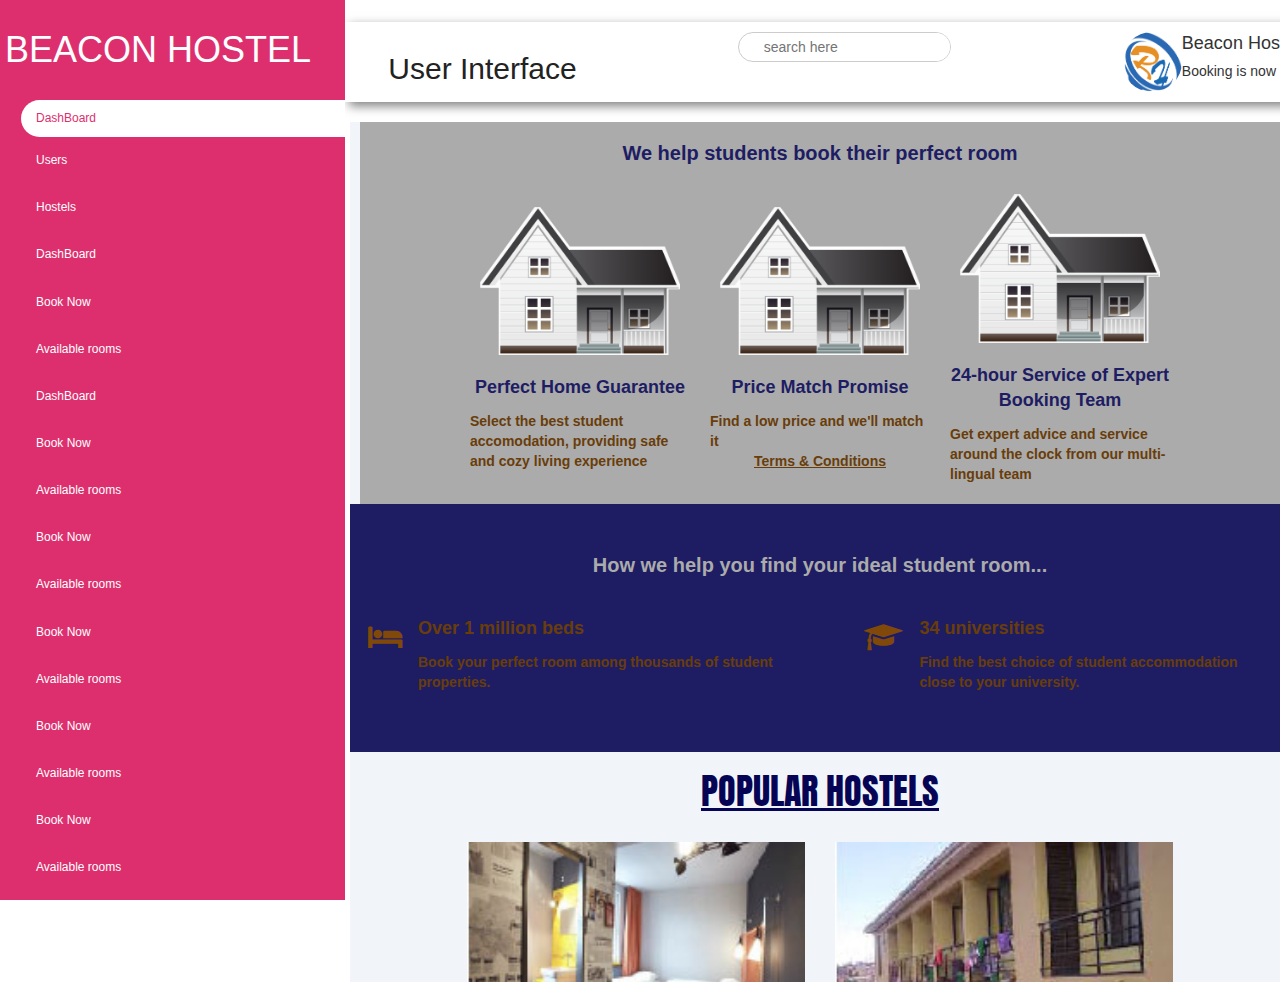
<file: user-interface/index.html>
<!DOCTYPE html>
<html lang="en">
<head>
    <meta charset="UTF-8">
    <meta http-equiv="X-UA-Compatible" content="IE=edge">
    <meta name="viewport" content="width=device-width, initial-scale=1.0">
    <title>DashBoard</title>
    <link rel="stylesheet" href="style.css">
    <link rel="stylesheet" href="https://maxst.icons8.com/vue-static/landings/line-awesome/line-awesome/1.3.0/css/line-awesome.min.css">


    <link rel="stylesheet" href="bootstrap-5.0.2-dist/css/bootstrap-reboot.min.css">
    <link rel="stylesheet" href="bootstrap-5.0.2-dist/js/bootstrap.min.js">
    <link rel="stylesheet" href="https://cdnjs.cloudflare.com/ajax/libs/font-awesome/5.15.4/css/all.min.css" integrity="sha512-Fo3rlrZj/k7ujTnHg4CGR2D7kSs0v4LLanw2qksYuRlEzO+tcaEPQogQ0KaoGN26/zrn20ImR1DfuLWnOo7aBA==" crossorigin="anonymous" referrerpolicy="no-referrer" />
    <script src="https://cdnjs.cloudflare.com/ajax/libs/bootstrap/4.6.1/js/bootstrap.min.js" integrity="sha512-UR25UO94eTnCVwjbXozyeVd6ZqpaAE9naiEUBK/A+QDbfSTQFhPGj5lOR6d8tsgbBk84Ggb5A3EkjsOgPRPcKA==" crossorigin="anonymous" referrerpolicy="no-referrer"></script>
    <link rel="stylesheet" href="bootstrap.min.css">
     <link rel="stylesheet" href="https://cdnjs.cloudflare.com/ajax/libs/font-awesome/4.7.0/css/font-awesome.min.css">
    <link href="https://fonts.googleapis.com/css?family=Anton|Cabin|Lato|Fjala+One|Montserrat|Roboto&display=swap" rel="stylesheet">
</head>
<body>
    <input type="checkbox" id="nav-toggle">
    <header>
        <div class="header">
            <h2>
                <label for="nav-toggle" class="nav-nav-toggle">
                    <span class="toggle las la-bars"></span>
                    <span class="toggles las la-bars" style="display: none;"></span>
                </label>
                User Interface
            </h2>
            <div class="search-wrapper">
                <span class="las la-search"></span>
                <input type="search" placeholder="search here" />
            </div>
            <div class="user-wrapper"style="display:flex;">
                <img src="images/BH5.png"width="60px" height="60px" alt="">
                <div class="book-now">
                    <h4>Beacon Hostel</h4>
                    <h5>Booking is now</h5>
                </div>
            </div>
            <div>
            </div>
        </div>
    </header>
    <div class="sidebar">
        <div class="sidebar-brand">
            <h1><span class="lab la-accusoft">
                <div class="item00">
                    <span>BEACON HOSTEL</span>
                </div>
            </span></h1>
        </div>
        <div class="sidebar-menu">
            <ul>
                <li>
                    <a href="" class="active"><span class="las la-igloo"></span>
                        <div class="item0">
                            <span>DashBoard</span>
                        </div>
                    </a>
                </li>
                <li>
                    <a href=""><span class="las la-users"></span>
                        <div class="item1">Users</div>
                    </a>
                </li>
                <li>
                    <a href=""><span class="las la-clipboard-list"></span>
                        <span class="item2">Hostels</span>
                    </a>
                </li>
                <li>
                    <a href=""><span class="las la-igloo"></span>
                        <span class="item3">DashBoard</span>
                    </a>
                </li>
                <li>
                    <a href=""><span class="las la-user-circle"></span>
                        <span class="item4">Book Now</span>
                    </a>
                </li>
                <li>
                    <a href=""><span class="las la-clipboard-list"></span>
                        <span class="item5">Available rooms</span>
                    </a>
                </li>
                <li>
                    <a href=""><span class="las la-igloo"></span>
                        <span class="item6">DashBoard</span>
                    </a>
                </li>
                <li>
                    <a href=""><span class="las la-user-circle"></span>
                        <span class="item7">Book Now</span>
                    </a>
                </li>
                <li>
                    <a href=""><span class="las la-clipboard-list"></span>
                        <span class="item8">Available rooms</span>
                    </a>
                </li>
                <li>
                    <a href=""><span class="las la-user-circle"></span>
                        <span class="item9">Book Now</span>
                    </a>
                </li>
                <li>
                    <a href=""><span class="las la-clipboard-list"></span>
                        <span class="item10">Available rooms</span>
                    </a>
                </li>
                <li>
                    <a href=""><span class="las la-user-circle"></span>
                        <span class="item11">Book Now</span>
                    </a>
                </li>
                <li>
                    <a href=""><span class="las la-clipboard-list"></span>
                        <span class="item12">Available rooms</span>
                    </a>
                </li>
                <li>
                    <a href=""><span class="las la-user-circle"></span>
                        <span class="item13">Book Now</span>
                    </a>
                </li>
                <li>
                    <a href=""><span class="las la-clipboard-list"></span>
                        <span class="item14">Available rooms</span>
                    </a>
                </li>
                <li>
                    <a href=""><span class="las la-user-circle"></span>
                        <span class="item15">Book Now</span>
                    </a>
                </li>
                <li>
                    <a href=""><span class="las la-clipboard-list"></span>
                        <span class="item16">Available rooms</span>
                    </a>
                </li>
            </ul>
        </div>
    </div>

    <div class="main-content">
        <main class="main-body">
              <!-- about us section Start-->
        <section class="about-section">
            <h1>We help students book their perfect room</h1>
            <div class="about-container1">
                <div class="about-item">
                    <div class="about-img-container">
                        <img src="images/pngaaa.com-3178779.png" alt="">
                    </div>
                    <span class="about-head">Perfect Home Guarantee</span>
                    <span class="about-desc">Select the best student accomodation, providing safe and cozy living experience</span>
                </div>
                <div class="about-item">
                    <div class="about-img-container">
                        <img src="images/pngaaa.com-3178779.png" alt="">
                    </div>
                    <span class="about-head">Price Match Promise</span>
                    <span class="about-desc">Find a low price and we'll match it</span>
                    <span class="about-desc" style="text-decoration: underline; cursor: pointer;">Terms & Conditions</span>
                </div>
                <div class="about-item">
                    <div class="about-img-container">
                        <img src="images/pngaaa.com-3178779.png" alt="">
                    </div>
                    <span class="about-head">24-hour Service of Expert Booking Team</span>
                    <span class="about-desc">Get expert advice and service around the clock from our multi-lingual team</span>
                </div> 
            </div> 
            <div class="about-container2">
                <h1>How we help you find your ideal student room...</h1>
                <div class="container2-items">
                    <div class="about-item2">
                        <div class="about-item2-ico">
                            <i class="fa fa-bed" aria-hidden="true"></i>
                        </div>
                        <div class="about-desc">
                            <span class="about-head">Over 1 million beds</span>
                            <span class="about-desc">Book your perfect room among thousands of student properties.</span>
                        </div>
                    </div>
                    <div class="about-item2">
                        <div class="about-item2-ico">
                            <i class="fa fa-graduation-cap" aria-hidden="true"></i>
                        </div>  
                        <div class="about-desc">
                            <span class="about-head">34 universities</span>
                            <span class="about-desc">Find the best choice of student accommodation<br> close to your university.</span>
                        </div>
                    </div>
                    <!-- <div class="about-item2">
                        <div class="about-item2-ico">
                            <i class="fa fa-building-o" aria-hidden="true"></i>
                        </div>
                        <div class="about-desc">
                            <span class="about-head">Over 20 districts</span>
                            <span class="about-desc">Explore student life in Uganda with our unique neighbourhood guides.</span>
                        </div>
                    </div>  -->
                </div>
            </div>
            <!-- <div class="about-container3">
                <button class="btn-about">Learn About Beaconhostel.com <i class="fa fa-long-arrow-right" style="color: white;" aria-hidden="true"></i></button>
            </div>
     -->
            
        </section>
        <!-- about us section End-->


            
            <!-- Popular hostels start ----- -->
            <div class="all">
                    <div class="pop-hostels">
                        <h1>POPULAR HOSTELS</h1>
                    </div>
                    <div class="pop">
                        <div class='popular'>
                            <div class="pic1"> 
                                <div class='pic'>
                                    <img src="sources/images/double.jpg" style="width: 100%;  " alt="" srcset="">
                                    <div class='pricing'>
                                        <p>Lucias Hostel<br>Price : Ush ( <span>450,000 ~ 500,000</span> )</p>
                                    </div>
                                </div>
                                <div class='pic'>
                                    <img src="sources/images/h1.jpg" style="width: 100%;height:80%;  " alt="" srcset="">
                                    <div class='pricing'>
                                        <p>Maisha Hostel<br>Price : Ush (450,000 ~ 500,000)</p>
                                    </div>
                                </div>
                            </div>


                            <div class="pic2">
                                <div class='pic'>
                                    <img src="sources/images/h2.jpg" style="width: 100%;height:80%;  " alt="" srcset="">
                                    <div class='pricing'>
                                        <p>Glorianta Hostel<br>Price : Ush (450,000 ~ 500,000)</p>
                                    </div>
                                </div>
                                <div class='pic'>
                                    <img src="sources/images/h3.jpg" style="width: 100%;height:80%;  " alt="" srcset="">
                                    <div class='pricing'>
                                        <p>Somalia Hostel<br>Price : Ush (450,000 ~ 500,000)</p>
                                    </div>
                                </div>
                            </div>


                            <div class="pic3">
                                <div class='pic'>
                                    <img src="sources/images/single.jpg" style="width: 100%;height:80%;  " alt="" srcset="">
                                    <div class='pricing'>
                                        <p>Emirates Hostel<br>Price : Ush (450,000 ~ 500,000)</p>
                                    </div>
                                </div>
                                <div class='pic'>
                                    <img src="sources/images/somalia.jpg" style="width: 100%;height:80%;  " alt="" srcset="">
                                    <div class='pricing'>
                                        <p>Pilipo Rentals<br>Price : Ush (450,000 ~ 500,000)</p>
                                    </div>
                                </div>
                            </div>


                            <div class="pic4">
                                <div class='pic'>
                                    <img src="sources/images/double.jpg" style="width: 100%;height:80%;  " alt="" srcset="">
                                    <div class='pricing'>
                                        <p>God's Mercy<br>Price : Ush (450,000 ~ 500,000)</p>
                                    </div>
                                </div>
                                <div class='pic'>
                                    <img src="sources/images/single.jpg" style="width: 100%;height:80%;  " alt="" srcset="">
                                    <div class='pricing'>
                                        <p>Eliz Hostel<br>Price : Ush (450,000 ~ 500,000)</p>
                                    </div>
                                </div>
                        
                            </div>
                            
                        </div>
                        <div class="but-ton">
                            <a href="more-hostel.html"><button id='ton' type="button">VIEW MORE HOSTELS</button></a>
                        </div>
                    </div>
            </div>
            <!-- Popular hostels end ------ -->

             <!-- footer section -->

      <section class="footer"> 
        <div class="text-box">
            <br><h4>Talk to our friendly team of experts</h4>
            <p>Touring and Visiting are the best thing to do in everyone's lesuire time. <br>This shows that you love your body. Please don't disappoint us.</p>
            <a href="" class="hero-btn">Visit us to know more about us</a>
        </div>
        <div class="container">
            
            <div class="row">
                <!-- <div class="col-md-3">
                    <h3>Sign up to our newsletter</h3>
                    <p>form</p>
                </div> -->
                <div class="col-md-2 row1">
                    <h3>Terms And Conditions</h3>
                    <p>Privacy and Policy</p>
                    <p>Terms of use </p>
                    <p>Return policy</p>
                    <p>Delivery Policy</p>
                </div>
                <div class="col-md-2 row1" >
                    <h3>Partnership</h3>
                    <p>Become A Partner </p>
                    <p>Partner Login </p>
                    <p>List Your Property</p>
                </div>
                <div class="col-md-2 row1">
                    <h3>Resources</h3>
                    <p>Help Center</p>
                    <p>Booking Guides</p>
                    <p>Contact Us</p>
                </div>
                <div class="col-md-3 row1">
                    <h3>Sign up to our newsletter</h3>
                    <form>                   
                        <div class="input-group mb-3">
                          <input type="text" class="form-control" placeholder="Your Email">
                          <div class="input-group-prepend">
                            <button class="btn " style="color: WHITE; background-color: #80490a; margin-top: 3px;" type="button">Send</button>
                          </div>
                        </div>
                    </form>
                    <div class="icons-brands">
                    <a href=""><i class="fa fa-facebook" aria-hidden="true"></i></a>
                    <a href=""><i class="fa fa-twitter" aria-hidden="true"></i></a>
                    <a href=""><i class="fa fa-linkedin" aria-hidden="true"></i></a>
                    <a href=""><i class="fa fa-instagram" aria-hidden="true"></i></a>
                    </div>
                    
                </div>
            </div>
                <hr>
                    <br style="height: 0;">
                <ul>
                    <li class="footer-link"><p>Cookies</p></li>
                    <li class="footer-link"><p>Privacy</p></li>
                    <li class="footer-link"><p>Terms</p></li>
                    <li class="footer-link"><p>Sitemap</p></li>
                    <li class="footer-link"><p > Copyright &copy; All Rights Reserved.  Liracampushostel2022</p></li>
                </ul>
          </div>
      </section>
     <!-- End of footer section -->
 

        </main>
    </div>
</body>
<script src="script.js"></script>
</html>
</file>
<file: user-interface/style.css>
:root{
    --main-color: #DD2F6E;
    --color-dark: #1D2231;
    --text-grey: #8390A2;
}

* {
    padding: 0px;
    margin: 0px;
    margin-top: 0%;
    box-sizing: border-box;
    list-style-type: none;
    text-decoration: none;
    font-size: 'popins', sans-serif;
}

.sidebar{
    width: 345px;
    height: 100%;
    position: fixed;
    left: 0px;
    top: 0px;
    background: var(--main-color);
    z-index: 100%;
    overflow-y: scroll;
}

.sidebar-brand{
    height: 90px;
    padding: 1rem 0rem 1rem 2rem;
    color: #fff;
}
.item{
    display:block;
}
.item1,.item2,.item3,.item4,.item5,.item6,.item7,.item8,.item9,.item10,.item11,.item12,.item13
.item14,.item15,.item16{
    display:block;
}
.sidebar-brand span{
    display: inline-block;
    padding-right: 1rem;
}
.sidebar-brand{
    padding-left: 5px;
    display: flex;
}
.sidebar-menu{
    width: 100%;
    margin-bottom: 1.3rem;
    margin-top: 1rem;
    padding-left: 1px;
}
.sidebar-menu a{
    display: block;
    color: #fff;
    font-size: 1.2rem;
    padding: 15px;
}
.sidebar-menu a.active{
    background-color: #fff;
    padding-top: 1rem;
    padding-bottom: 1rem;
    border-radius: 30px 0px 0px 30px;
    color: var(--main-color);
}
.sidebar-menu a span :first-child{
    font-size: 1.5rem;
    padding-right: 1rem;
}
.main-content{
    margin-left: 350px;
    margin-top: 100px;
    background: #f1f5f9;
    transition: margin-left 300ms;
    padding-left: 10px;
}
.cards{
    padding-left: 10px;
}
.cards ,.main-content{
    max-height: calc(100vh - 4rem);
    overflow-y: auto;
}
/* header{
    display: flex;
    justify-content: space-between;
    padding: 1rem 1.5rem;
    box-shadow: 2px 2px 5px rgba(0, 0, 0, 0.3);
    position: fixed; 
    width: 100%;
    margin-left: 345px;
} */
.header{
    display: flex;
    justify-content: space-between;
    /* padding-bottom: 15px; */
    padding: 1rem 2.5rem;
    box-shadow: 4px 4px 10px rgba(0, 0, 0, 0.5);
    /* position: fixed;  */
    width: 100%;
    margin-left: 345px;
    transition: margin-left 300ms;
    height: 8rem;
    margin-top:0px;
    margin-bottom: -80px;
}
/* .nav-nav-toggle{
  display: block;
} */

#nav-toggle:checked + .sidebar{
    width: 70px;
}

header h2{
    color: #222;
}
header label span{
    font-size: 1.5rem;
    padding-right: 1rem;
}
.search-wrapper{
    border: 1px solid #ccc;
    border-radius: 30px;
    height: 50%; 
    display: flex;
    align-items: center;
    overflow-x: hidden;
}
.search-wrapper span{
    display: inline-block;
    padding: 0rem 1rem;
    font-size: 1.6rem;
}
.search-wrapper input{
    height: 100%;
    padding: .5rem;
    border: none;
    outline: none;
}
.user-wrapper{
    display: flex;
    align-items: center;
    margin-right: 140px;
}
.book-now{
  display: block;
}
.user-wrapper img{
    border-radius: 50%;
    margin-left: 1rem;
}
.user-wrapper small{
    display: inline-block;
    color: var(--text-grey);
    margin-top: -3px !important;
}
.user-wrapper h4{
    margin-top: 0rem !important;
    padding-right: 0px;
} 
/* .main-body{
    margin-top: 50px; 
    padding: 2rem 1rem; 
    padding-top: 50px;
    background: #f1f5f9;
    min-height: calc(100vh - 90px); 
} */




/* cards stars here */

.pic1,.pic2,.pic3,.pic4{
    display: flex;
    /* margin-right: 20%;
    margin-left: 20%; */
    column-gap: -10px;
}
.popular{
    margin-left: 10%;
    margin-right: -15%;
    /* margin: auto; */
}


.pop-hostels{
    font-family: "Anton", serif;
    text-decoration: underline;
    font-size: 30px;
    font-weight: bolder;
    text-align: center;
    color:  #060555;
    padding: 0.5px;
    margin-bottom: 5px;
}
.pic{
    /* margin: auto; */
    margin-top: 25px;
    /* margin-left: 20%; */
    /* margin-right: 20%; */
    /* padding: 20px; */
    margin: 15px;
    gap: 3cm;
    width: 35%;
    height: 25%;
    border-radius: 0px;
  background: #090768;
  
}
  
.pic p{
    color: rgb(255, 196, 0);
    font-weight: bolder;
    text-align: center;
  }
  
.pic:hover{

    margin-top: 1px;
    /* margin: auto; */
    width: 37%;
    height: 37%;
    border-radius: 0px;
    color: #92540e;
  background: #06053d;
  box-shadow:  -12px 12px 24px #050432,
             -12px -12px 24px #070648;
}

.pricing{
    height: 10%;
  }
  
.but-ton{
    padding: 15px;
    font-weight: bolder;
    text-align: center;
    margin-top: 5px;
}
  
#ton:hover{
    background-color: white;
}
  
  
#ton{
    font-weight: bolder;
    background-color: #6b3c06;
    color: #0b1247;
    padding: 5px;
    font-size: 15px;
}
    

/* cards ends here */


/* About us section Start*/
.about-section {
  /* margin: 20px; */
  background-color: #ababab;
  color: #1e1d63;
  display: flex;
  flex-direction: column;
  justify-content: space-around;
  align-items: center;
}
.about-section h1 {
  text-align: center;
  font-weight: 800;
  font-size: 20px;
}
.about-container1 {
  padding: 10px 100px;
  display: flex;
  justify-content: space-between;
  align-items: center;
}
.about-item {
  flex: 1;
  padding: 10px;
  display: flex;
  flex-direction: column;
  justify-content: space-around;
  align-items: center;
  text-align: center;
}
.about-img-container {
  margin: 0px 0px 20px 0px;
}
.about-img-container img {
  width: 200px;
}
.about-head {
  font-weight: 600;
  margin: 0px 0px 10px 0px;
  font-size: 18px;
}
.about-desc {
  font-weight: bold;
  color: #693d0a;
}
.about-item2 {
  flex: 1;
  padding: 10px;
  display: flex;
  justify-content: center;
  align-items: center;
  text-align: center;
}
.about-item2-ico {
  font-size: 30px;
  margin: 0px 16px 30px 0px;
}
.about-desc {
  display: flex;
  flex-direction: column;
  text-align: left;
}
.about-container2 {
  width: 80vw;
  padding-top: 30px;
  padding-bottom: 30px;
  color: #ababab;
  background-color: #1e1d63;
}
.container2-items {
  padding: 20px 50px;
  display: flex;
  justify-content: space-between;
  align-items: center;
}
.about-container3 {
  padding: 15px 25px;
  display: flex;
  flex-direction: column;
  color: white;
  background-color: #92540e;
}
.btn-about {
  margin-top: 10px;
  padding: 12px 10px;
  font-size: 2rem;
  transition: all 0.5s linear;
  background-color: #1e1d63;
  border: 1.5px solid #1e1d63;
  display: flex;
  align-items: center;
  justify-content: center;
  color: white;
  gap: 10px;
  cursor: pointer;
  border-radius: 0.2rem;
  width: 30%;
  margin-left: 30%;
}
.btn-about:hover {
  background-color: white;
  border: 1.5px solid #1e1d63;
  color: #1e1d63;
}
.about-arrow {
  display: none;
}
.btn-about:hover .about-arrow {
  display: flex;
  animation: arrow-anim;
  animation-duration: 0.2s;
  animation-iteration-count: 1;
  transition: all 0.1s ease-in;
}
@keyframes arrow-anim {
  0% {
    transform: translateX(-8px);
  }
  50% {
    transform: translateX(-4px);
  }
  100% {
    transform: translateX(0px);
  }
}
/* about us ends here */




/* FOOTER */
.footer {
    background: #1e1d63;
    color: white;
}
.footer h3 {
    font-size: 15px;
    margin: 12.5px 0;
    font-weight: bolder;
}
.footer p {
    font-size: 13px;
}
.row{
    /* margin: 1%; */
    margin: auto;
}
  
  
.text-box {
    background-color: #949393;
    color: #1e1d63;
    position: relative;
    top: 50%;
    left: 20%;
    transform: translate(-20%, 0%);
    text-align: center;
}
.text-box h4 {
    font-weight: bolder;
    font-size: 20px;
}
.text-box p {
    /* margin: 5px 0 10px; */
    font-size: 14px;
    font-weight: bolder;
    color: #1e1d63;
}
  
.hero-btn {
    display: inline-block;
    text-decoration: none;
    font-weight: bolder;
    color: white;
    border: 1px solid #1e1d63;
    /* color: white;
    border: 1px solid white; */
    padding: 6px 17px;
    font-size: 12px;
    background-color: #1e1d63;
    position: relative;
    cursor: pointer;
    margin-bottom: 8px;
}
.hero-btn:hover {
    border: 1px solid ;
    background: white;
    transition: 1s;
    color: #1e1d63;
}
  /* @media (max-width: 700px) {
    .text-box h1 {
      font-size: 20px;
    }
} */
  .icons-brands {
    display: flex;
    justify-content: space-between;
}
  
.fa{
    color: #80490a;
    font-size: large;
  }
  
.footer ul {
    list-style: none;
    margin: 0;
    padding: 0;
    overflow: hidden;
}
.footer ul li {
    display: inline;
    float: right;
    padding-inline: 18px;
}
  
  
  /* FOOTER */
@media screen and (max-width: 380px){

  /* .header{
    width: 100%;
    margin-left: -50px;
    display: none;
    position: relative;
  }
  body{
    width:  380px;
  }
  .sidebar{
    display: none;
    position: absolute;
  }
  .main-content{
    width: 200%;
    margin-left: -350px;
    max-height: calc(100vh - 0rem);
    overflow-y:auto;
  }
  .pic1,.pic2,.pic3,.pic4{
    display: grid;
    text-align: center;
    justify-content: center;
    padding: 10px;
  }
  .pop-hostels{
    justify-content: center;
    align-items: center;
    margin-left: 300px;
  }
  .pic{
    width: 350px;
    height: 200px;
    margin-right: -20px;
  }
  .about-container1{
    display: grid;
    justify-content: center;
    align-items: center;
    margin-right: -20px;
    margin-left: -100px;
  }
  .container2-items{
    display: grid;
    margin-right: -30px;
  } */


  #nav-toggle{
    display: none;
  }
  /* .header{
    display: block;
    margin-bottom: 80px;
    justify-content: space-around;
  } */
  .cards ,.main-content{
    max-height: calc(100vh - 2rem);
    overflow-y: auto;
  }
  .sidebar{
    display: none;
    position: static;
  }

  .main-content{
    margin-left: 0px;
    margin-top: 0px;
    padding: 0px 0px 0px 0px ;
    width: 100%;
    overflow-x: hidden;
  }
  .about-container1{
    display: grid;
    justify-content: center;
    align-items: center;
    padding: 0px 0px;
    overflow-x: hidden;
    /* margin-right: -20px; */
    /* margin-left: -100px; */
  }
  .container2-items{
    display: grid;
    justify-content: center;
    /* margin-right: -30px; */
    align-items: center;
    overflow-x: hidden;
  } 
  .header h2{
    font-size: small;
    padding: 0px;
    padding-top: 30px;
    margin: 0px;
    text-align: center;
  }
  .header{
    /* padding-top: 10px; */
    margin: 0px 0px 0px 0px;
    padding: 0px;
    /* display: flex; */
    justify-content: space-around;
    /* flex: 1; */
    /* width: 380px; */
    overflow-x: hidden;
    margin-left: 0px;
    /* display: block; */
    /* margin-bottom: 80px; */
    /* justify-content: space-around; */
    /* display: none; */
  }
  .nav-toggle{
    display: none;
  }
  .search-wrapper{
    width: 140px;
    padding-top: 5px;
    margin-top: 15px;
  }
  .user-wrapper{
    display: grid;
    margin-right: 10px;
    padding: 0px 0px 0px 0px;
    overflow-x: hidden;

  }
  div.user-wrapper{
    margin-right: 10px;
    overflow-x: hidden;
  }
  .book-now{
    display: none;

  }
  .la-bars:before {
    content: "\f0c9";
    display: none;
}
  .pop{
    margin-right: 15px;
    overflow-x: hidden;
  }
  .about-item{
    padding: 0px;
    overflow-x: hidden;
  }
}
</file>
